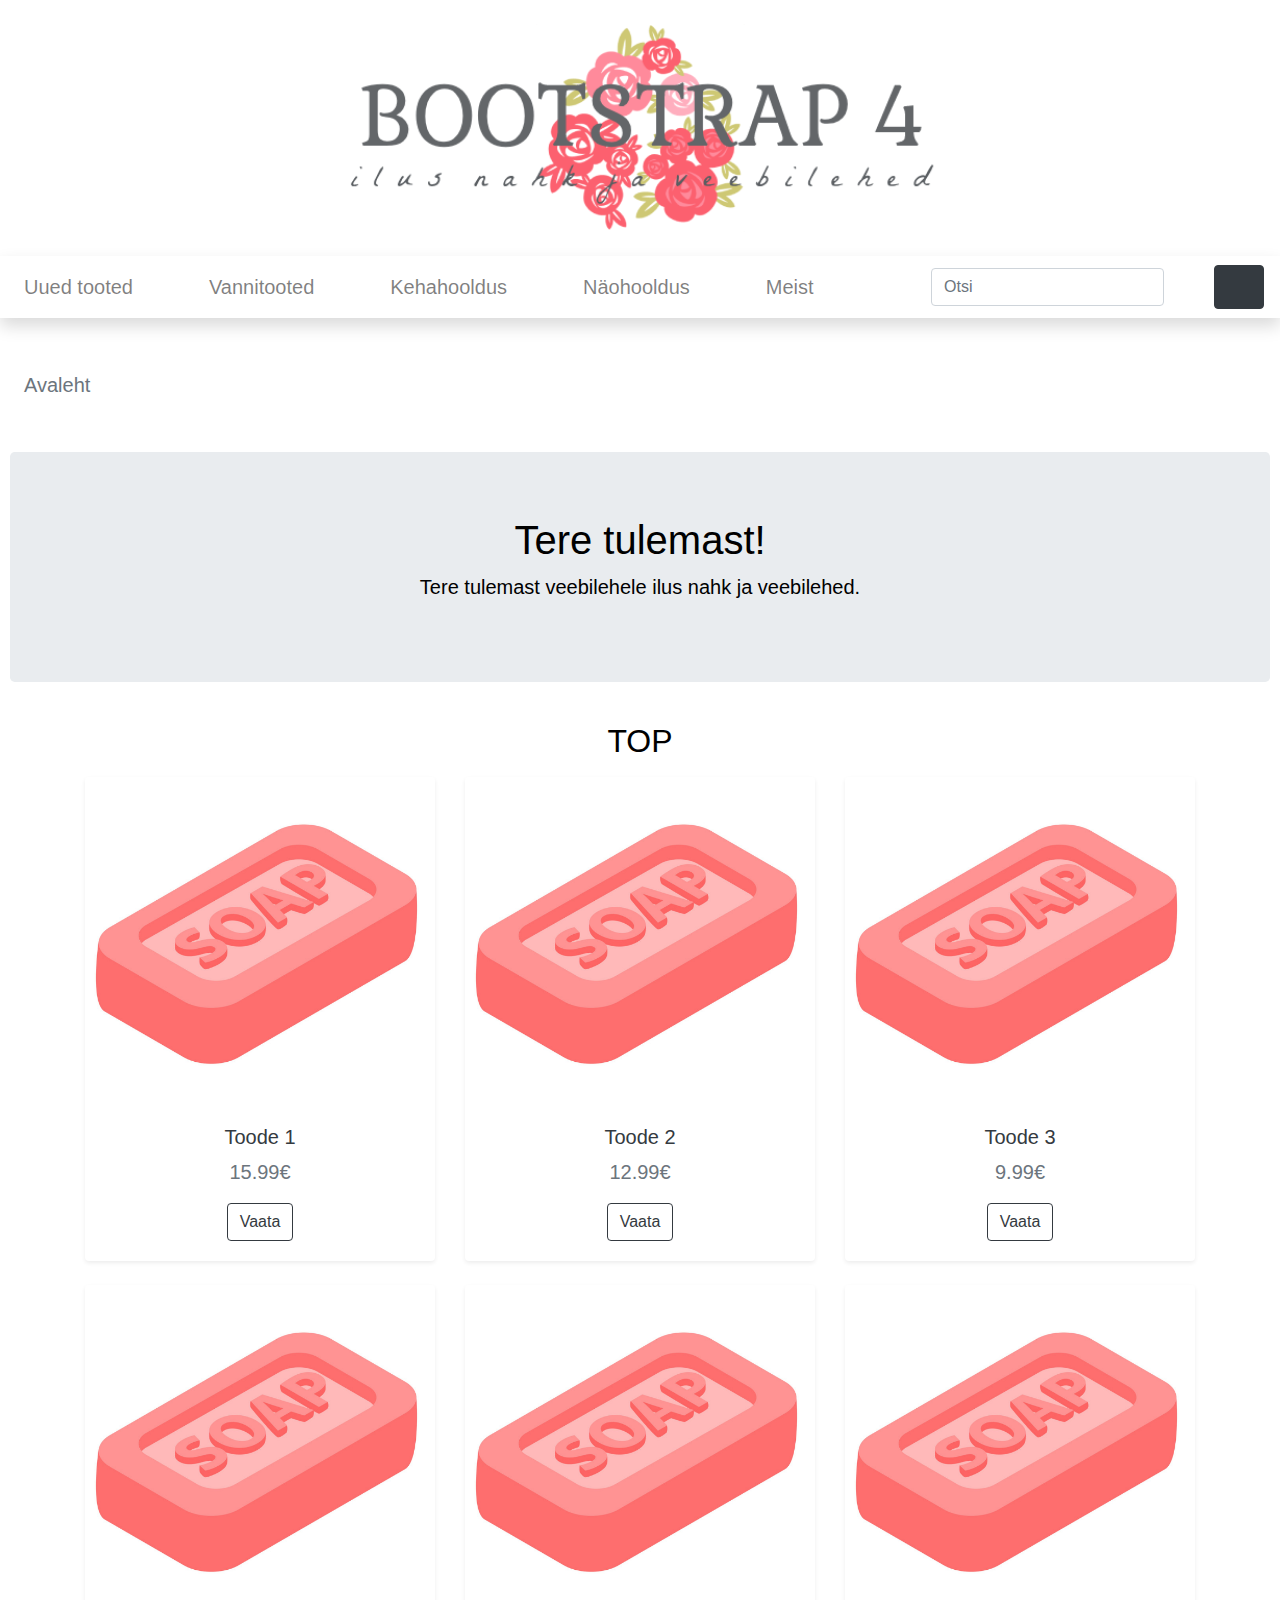
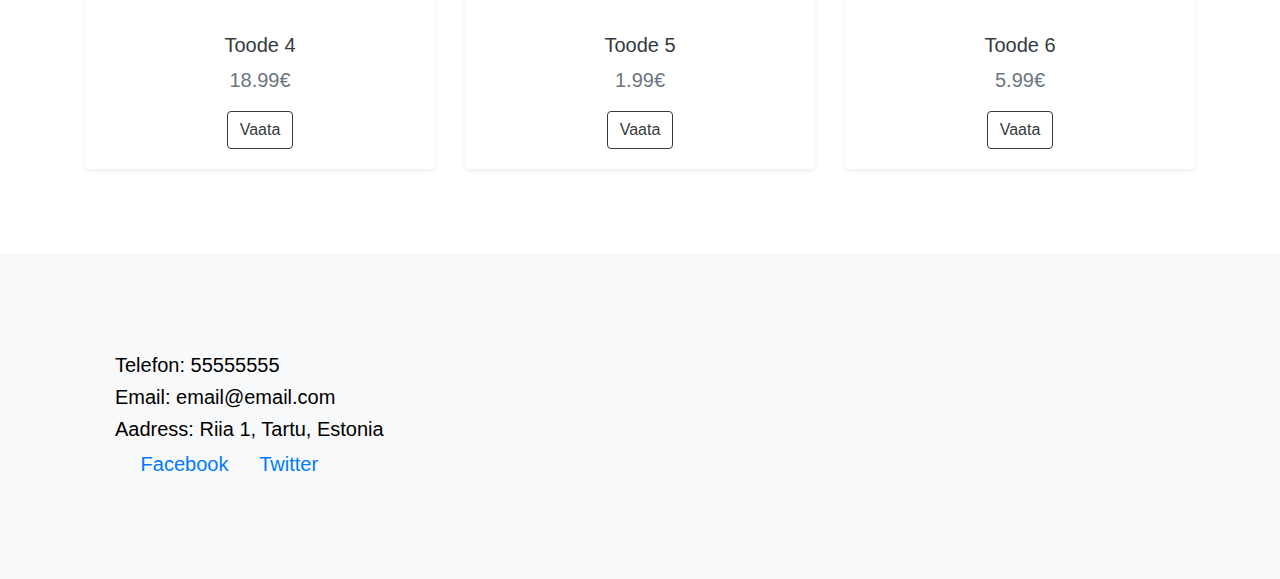
<file: index.html>
<!doctype html>
<html lang="ee">
    <head>
        <meta charset="utf-8">
        <meta http-equiv="X-UA-Compatible" content="IE=edge">
        <meta name="viewport" content="width=device-width, initial-scale=1, shrink-to-fit=no">
        <meta name="description" content=""> 
        <meta name="author" content="">
        <title>Avaleht</title>
        <!-- Bootstrap CSS -->
        <link rel="stylesheet" href="https://stackpath.bootstrapcdn.com/bootstrap/4.3.1/css/bootstrap.min.css" integrity="sha384-ggOyR0iXCbMQv3Xipma34MD+dH/1fQ784/j6cY/iJTQUOhcWr7x9JvoRxT2MZw1T" crossorigin="anonymous"> 
        <!-- minu CSS -->
        <link rel="stylesheet" href="custom.css">
        <!-- ikoonid -->
        <link rel="stylesheet" href="https://cdn.linearicons.com/free/1.0.0/icon-font.min.css">
    </head>
    <body>
        <!-- päis --->
        <header class="py-2">
            <div class="container-fluid">
                <div class="row">
                    <div class="col-lg-12 my-3 text-center"><a href="index.html"><img src="logo2.png" width="50%"></a></div>              
                </div>          
            </div>
        </header>
        <!-- navigatsioon -->
        <nav class="navbar navbar-expand-lg navbar-light bg-white shadow">
            <button class="navbar-toggler" type="button" data-toggle="collapse" data-target="#navbarNavDropdown" aria-controls="navbarNavDropdown" aria-expanded="false" aria-label="Toggle navigation">
                <span class="navbar-toggler-icon"></span>
            </button>
            <div class="collapse navbar-collapse" id="navbarNavDropdown">
                <ul class="navbar-nav mr-auto">
                    <li class="nav-item"><a class="nav-link" href="#">Uued tooted</a></li>
                    <li class="nav-item dropdown">
                        <a class="nav-link" href="#" id="navbarDropdownMenuLink" data-toggle="dropdown" aria-haspopup="true" aria-expanded="false">Vannitooted</a> 
                        <div class="dropdown-menu" aria-labelledby="navbarDropdownMenuLink"> 
                            <a class="dropdown-item" href="#">Vannisoolad</a> 
                            <a class="dropdown-item" href="#">Vannipiimad</a> 
                            <a class="dropdown-item" href="#">Vannipommid</a>
                            <a class="dropdown-item" href="list.html">Seebid ja du&scaron;igeelid</a>
                        </div> 
                    </li> 
                    <li class="nav-item dropdown"> 
                        <a class="nav-link" href="#" id="navbarDropdownMenuLink" data-toggle="dropdown" aria-haspopup="true" aria-expanded="false">Kehahooldus</a> 
                        <div class="dropdown-menu" aria-labelledby="navbarDropdownMenuLink"> 
                            <a class="dropdown-item" href="#">Kehakreemid</a> 
                            <a class="dropdown-item" href="#">Keha&otilde;lid</a> 
                            <a class="dropdown-item" href="#">Kehakoorijad</a> 
                            <a class="dropdown-item" href="#">Deodorandid</a> 
                            <a class="dropdown-item" href="#">K&auml;te ja jalgade hooldus</a>  
                        </div> 
                    </li> 
                    <li class="nav-item dropdown"> 
                        <a class="nav-link" href="#" id="navbarDropdownMenuLink" data-toggle="dropdown" aria-haspopup="true" aria-expanded="false">N&auml;ohooldus</a> 
                        <div class="dropdown-menu" aria-labelledby="navbarDropdownMenuLink"> 
                            <a class="dropdown-item" href="#">Puhastus ja toniseerimine</a> 
                            <a class="dropdown-item" href="#">Niisutus ja toitmine</a> 
                            <a class="dropdown-item" href="#">Koorijad ja maskid</a> 
                        </div> 
                    </li> 
                    <li class="nav-item dropdown"> 
                        <a class="nav-link" href="about.html">Meist</a>  
                    </li> 
                </ul>
                <!-- search -->
                <form class="form-inline my-2 my-lg-0">
                    <input class="form-control mr-sm-2" type="search" placeholder="Otsi" aria-label="Search">
                    <button class="btn btn-outline-white my-2 my-sm-0" type="submit"><svg class="lnr lnr-magnifier"><use xlink:href="#lnr-magnifier"></use></svg></button>
                </form>
            </div>
            <!-- cart -->
            <!--
            <svg class="lnr mt-auto mr-3 my-3 lnr-cart"><use xlink:href="#lnr-cart"></use></svg>
            -->
            <button class="btn btn-dark my-2 my-sm-0" type="submit"><svg class="lnr lnr-cart"><use xlink:href="#lnr-cart"></use></svg></button>
        </nav> 
        <!-- breadcrumb -->
        <section>
            <nav aria-label="breadcrumb">
                <ol class="breadcrumb bg-white my-2 ml-2">
                    <!-- это иконка с домиком, но у меня не получилось её выровнять нормально
                    <li class="breadcrumb-item active" aria-current="page"><button class="btn btn-link btn-lg my-2 my-sm-0" type="submit"><svg class="lnr lnr-home"><use xlink:href="#lnr-home"></use></svg></button></li>
                    -->
                    <li class="breadcrumb-item active" aria-current="page">Avaleht</li>
                </ol>
            </nav>  
        </section>
        <!-- jumbotron --->
        <section>
            <div class="jumbotron">
                <div class="container">
                    <h1>Tere tulemast!</h1>
                    <p>Tere tulemast veebilehele ilus nahk ja veebilehed.</p>
                </div>
            </div>
        </section>
        <!-- tooted --->
        <section>
            <div class="container">
                <h2 class="h mb-3">TOP</h2>
                <div class="row"> 
                    <div class="col-md-4 mb-4"> 
                        <div class="card shadow-sm border-0 h-100 text-center"><a href="#"><img src="soap.png" alt="" class="card-img-top"></a> 
                            <div class="card-body"> 
                                <h5> <a href="#" class="text-dark">Toode 1</a></h5>
                                <p class="text-muted card-text"> 15.99&#8364;</p> 
                                <a role="button" href="#" class="btn btn-outline-dark">Vaata</a>
                            </div> 
                        </div> 
                    </div> 
                    <div class="col-md-4 mb-4"> 
                        <div class="card shadow-sm border-0 h-100 text-center"><a href="#"><img src="soap.png" alt="" class="card-img-top"></a> 
                            <div class="card-body"> 
                                <h5> <a href="#" class="text-dark">Toode 2</a></h5>
                                <p class="text-muted card-text"> 12.99&#8364;</p> 
                                <a role="button" href="#" class="btn btn-outline-dark">Vaata</a>
                            </div> 
                        </div> 
                    </div> 
                    <div class="col-md-4 mb-4"> 
                        <div class="card shadow-sm border-0 h-100 text-center"><a href="#"><img src="soap.png" alt="" class="card-img-top"></a> 
                            <div class="card-body"> 
                                <h5> <a href="#" class="text-dark">Toode 3</a></h5>
                                <p class="text-muted card-text"> 9.99&#8364;</p> 
                                <a role="button" href="#" class="btn btn-outline-dark">Vaata</a>
                            </div> 
                        </div> 
                    </div> 
                    <div class="col-md-4 mb-4"> 
                        <div class="card shadow-sm border-0 h-100 text-center"><a href="#"><img src="soap.png" alt="" class="card-img-top"></a> 
                            <div class="card-body"> 
                                <h5> <a href="#" class="text-dark">Toode 4</a></h5>
                                <p class="text-muted card-text"> 18.99&#8364;</p> 
                                <a role="button" href="#" class="btn btn-outline-dark">Vaata</a>
                            </div> 
                        </div> 
                    </div> 
                    <div class="col-md-4 mb-4"> 
                        <div class="card shadow-sm border-0 h-100 text-center"><a href="#"><img src="soap.png" alt="" class="card-img-top"></a> 
                            <div class="card-body"> 
                                <h5> <a href="#" class="text-dark">Toode 5</a></h5>
                                <p class="text-muted card-text"> 1.99&#8364;</p> 
                                <a role="button" href="#" class="btn btn-outline-dark">Vaata</a>
                            </div> 
                        </div> 
                    </div>
                    <div class="col-md-4 mb-4"> 
                        <div class="card shadow-sm border-0 h-100 text-center"><a href="#"><img src="soap.png" alt="" class="card-img-top"></a> 
                            <div class="card-body"> 
                                <h5> <a href="#" class="text-dark">Toode 6</a></h5>
                                <p class="text-muted card-text"> 5.99&#8364;</p> 
                                <a role="button" href="#" class="btn btn-outline-dark">Vaata</a>
                            </div> 
                        </div> 
                    </div> 
                </div>
            </div>
        </section>   
        <!-- jalus --->
        <footer class="bg-light">
            <div class="container-fluid text-center text-lg-left">
                <div class="row">
                    <div class="col-lg-12">
                        <h5>Telefon: 55555555</h5>
                        <h5>Email: email@email.com</h5>
                        <h5>Aadress: Riia 1, Tartu, Estonia</h5>
                        <span class="lnr lnr-unlink"></span> <a href="facebook.com">Facebook</a>
                        <span class="lnr lnr-unlink"></span> <a href="twitter.com">Twitter</a>
                    </div>
                </div>
            </div>
        </footer>       
        <!-- jQuery, Popper.js, Bootstrap JS -->
        <script src="https://code.jquery.com/jquery-3.3.1.slim.min.js" integrity="sha384-q8i/X+965DzO0rT7abK41JStQIAqVgRVzpbzo5smXKp4YfRvH+8abtTE1Pi6jizo" crossorigin="anonymous"></script>
        <script src="https://cdnjs.cloudflare.com/ajax/libs/popper.js/1.14.7/umd/popper.min.js" integrity="sha384-UO2eT0CpHqdSJQ6hJty5KVphtPhzWj9WO1clHTMGa3JDZwrnQq4sF86dIHNDz0W1" crossorigin="anonymous"></script>
        <script src="https://stackpath.bootstrapcdn.com/bootstrap/4.3.1/js/bootstrap.min.js" integrity="sha384-JjSmVgyd0p3pXB1rRibZUAYoIIy6OrQ6VrjIEaFf/nJGzIxFDsf4x0xIM+B07jRM" crossorigin="anonymous"></script>
        <script src="https://cdn.linearicons.com/free/1.0.0/svgembedder.min.js"></script>
  </body>
</html>
</file>
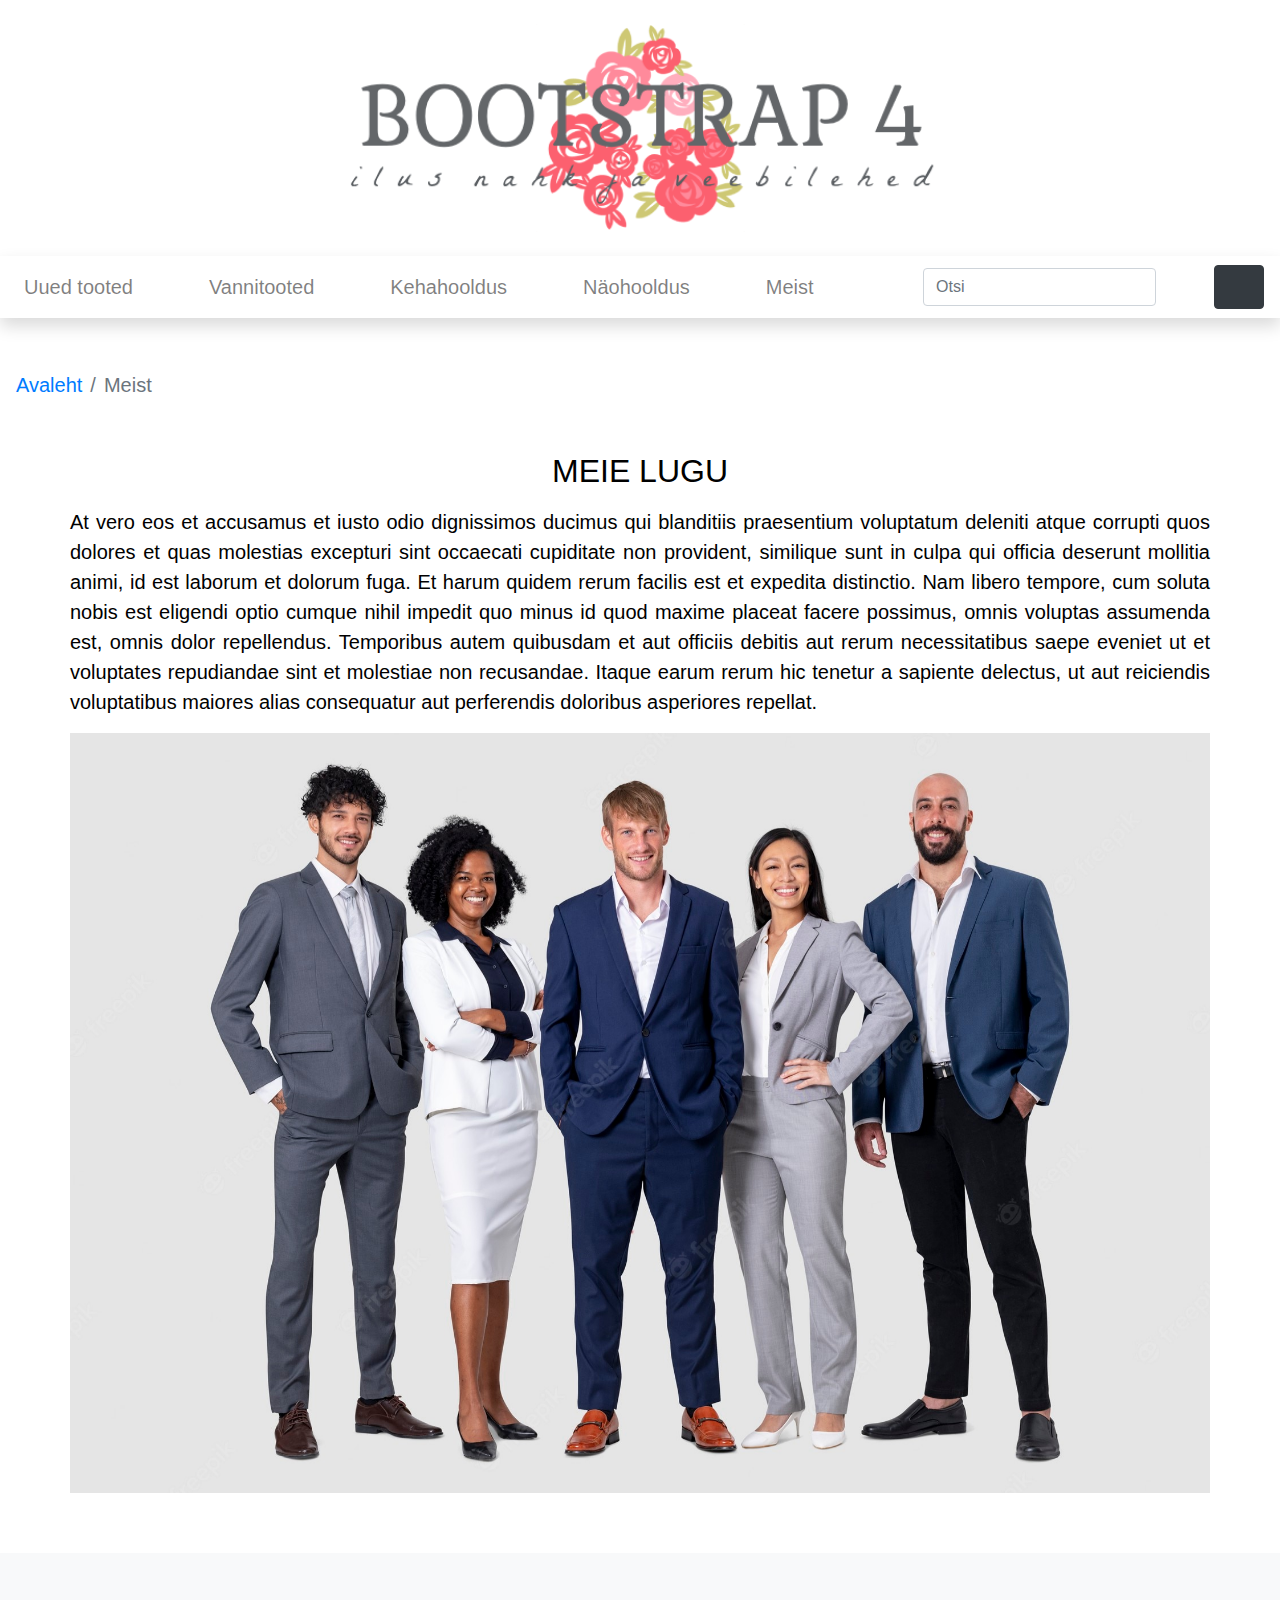
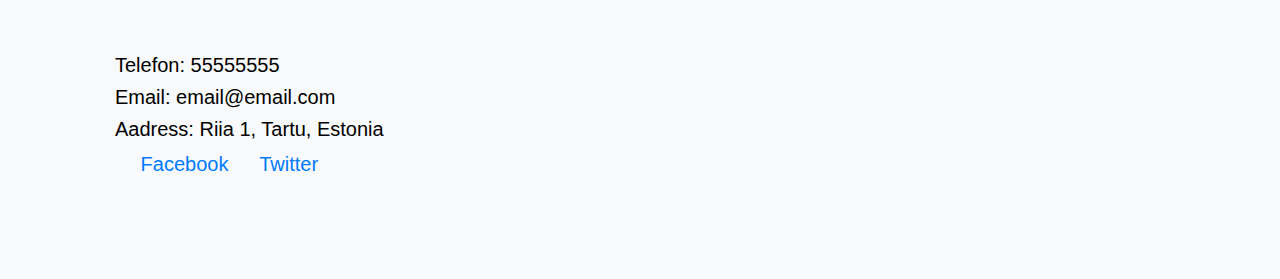
<file: about.html>
<!doctype html>
<html lang="ee">
    <head>
        <meta charset="utf-8">
        <meta http-equiv="X-UA-Compatible" content="IE=edge">
        <meta name="viewport" content="width=device-width, initial-scale=1, shrink-to-fit=no">
        <meta name="description" content=""> 
        <meta name="author" content="">
        <title>Meist</title>
        <!-- Bootstrap CSS -->
        <link rel="stylesheet" href="https://stackpath.bootstrapcdn.com/bootstrap/4.3.1/css/bootstrap.min.css" integrity="sha384-ggOyR0iXCbMQv3Xipma34MD+dH/1fQ784/j6cY/iJTQUOhcWr7x9JvoRxT2MZw1T" crossorigin="anonymous"> 
        <!-- minu CSS -->
        <link rel="stylesheet" href="custom.css">
        <!-- ikoonid -->
        <link rel="stylesheet" href="https://cdn.linearicons.com/free/1.0.0/icon-font.min.css">
    </head>
    <body>
        <!-- päis -->
        <header class="py-2">
            <div class="container-fluid">
                <div class="row">
                    <div class="col-lg-12 my-3 text-center"><img src="logo2.png" width="50%"></div>              
                </div>          
            </div>
        </header>
        <!-- navigatsioon -->
        <nav class="navbar navbar-expand-lg navbar-light bg-white shadow">
            <button class="navbar-toggler" type="button" data-toggle="collapse" data-target="#navbarNavDropdown" aria-controls="navbarNavDropdown" aria-expanded="false" aria-label="Toggle navigation">
                <span class="navbar-toggler-icon"></span>
            </button>
            <div class="collapse navbar-collapse" id="navbarNavDropdown">
                <ul class="navbar-nav mr-auto">
                    <li class="nav-item"><a class="nav-link" href="#">Uued tooted</a></li>
                    <li class="nav-item dropdown">
                        <a class="nav-link" href="#" id="navbarDropdownMenuLink" data-toggle="dropdown" aria-haspopup="true" aria-expanded="false">Vannitooted</a> 
                        <div class="dropdown-menu" aria-labelledby="navbarDropdownMenuLink"> 
                            <a class="dropdown-item" href="#">Vannisoolad</a> 
                            <a class="dropdown-item" href="#">Vannipiimad</a> 
                            <a class="dropdown-item" href="#">Vannipommid</a>
                            <a class="dropdown-item" href="list.html">Seebid ja du&scaron;igeelid</a>
                        </div> 
                    </li> 
                    <li class="nav-item dropdown"> 
                        <a class="nav-link" href="#" id="navbarDropdownMenuLink" data-toggle="dropdown" aria-haspopup="true" aria-expanded="false">Kehahooldus</a> 
                        <div class="dropdown-menu" aria-labelledby="navbarDropdownMenuLink"> 
                            <a class="dropdown-item" href="#">Kehakreemid</a> 
                            <a class="dropdown-item" href="#">Keha&otilde;lid</a> 
                            <a class="dropdown-item" href="#">Kehakoorijad</a> 
                            <a class="dropdown-item" href="#">Deodorandid</a> 
                            <a class="dropdown-item" href="#">K&auml;te ja jalgade hooldus</a>  
                        </div> 
                    </li> 
                    <li class="nav-item dropdown"> 
                        <a class="nav-link" href="#" id="navbarDropdownMenuLink" data-toggle="dropdown" aria-haspopup="true" aria-expanded="false">N&auml;ohooldus</a> 
                        <div class="dropdown-menu" aria-labelledby="navbarDropdownMenuLink"> 
                            <a class="dropdown-item" href="#">Puhastus ja toniseerimine</a> 
                            <a class="dropdown-item" href="#">Niisutus ja toitmine</a> 
                            <a class="dropdown-item" href="#">Koorijad ja maskid</a> 
                        </div> 
                    </li> 
                    <li class="nav-item dropdown"> 
                        <a class="nav-link" href="about.html">Meist</a>  
                    </li>
                </ul>
                <!-- search -->
                <form class="form-inline m-2 my-lg-0">
                    <input class="form-control mr-sm-2" type="search" placeholder="Otsi" aria-label="Search">
                    <button class="btn btn-outline-white my-2 my-sm-0" type="submit"><svg class="lnr lnr-magnifier"><use xlink:href="#lnr-magnifier"></use></svg></button>
                </form>
            </div>
            <!-- cart -->
            <a href="cart.html"><button class="btn btn-dark my-2 my-sm-0" type="submit"><svg class="lnr lnr-cart"><use xlink:href="#lnr-cart"></use></svg></button></a>
        </nav> 
        <section>
            <!-- breadcrumb -->
            <nav aria-label="breadcrumb" >
                <ol class="breadcrumb bg-white my-2">
                    <li class="breadcrumb-item"><a href="index.html">Avaleht</a></li>
                    <li class="breadcrumb-item active">Meist</li>
                </ol>
            </nav>
        </section>

        <!-- Meist -->
        <section>
            <div class="container">
                <h2 class="h mb-3">MEIE LUGU</h2>
                <div class="row bg-faded">
                    <div class="text-justify">
                        <p>At vero eos et accusamus et iusto odio dignissimos ducimus qui blanditiis praesentium voluptatum deleniti atque corrupti quos dolores et quas molestias excepturi sint occaecati cupiditate non provident, similique sunt in culpa qui officia deserunt mollitia animi, id est laborum et dolorum fuga. Et harum quidem rerum facilis est et expedita distinctio. Nam libero tempore, cum soluta nobis est eligendi optio cumque nihil impedit quo minus id quod maxime placeat facere possimus, omnis voluptas assumenda est, omnis dolor repellendus. Temporibus autem quibusdam et aut officiis debitis aut rerum necessitatibus saepe eveniet ut et voluptates repudiandae sint et molestiae non recusandae. Itaque earum rerum hic tenetur a sapiente delectus, ut aut reiciendis voluptatibus maiores alias consequatur aut perferendis doloribus asperiores repellat.</p>
                        <div id="carousel" class="carousel slide" data-ride="carousel">
                            <div class="carousel-inner img-fluid mx-auto d-block">
                              <div class="carousel-item active">
                                <img class="d-block w-100" src="people.jpg" alt="First slide">
                              </div>
                              <div class="carousel-item">
                                <img class="d-block w-100" src="working.jpg" alt="Second slide">
                              </div>
                              <div class="carousel-item">
                                <img class="d-block w-100" src="thinking.jpg" alt="Third slide">
                              </div>
                            </div>
                          </div>
                    </div>
                </div>
            </div>
        </section>
        
       <!-- jalus --->
       <footer class="bg-light">
            <div class="container-fluid text-center text-lg-left">
                <div class="row">
                    <div class="col-lg-12">
                        <h5>Telefon: 55555555</h5>
                        <h5>Email: email@email.com</h5>
                        <h5>Aadress: Riia 1, Tartu, Estonia</h5>
                        <span class="lnr lnr-unlink"></span> <a href="facebook.com">Facebook</a>
                        <span class="lnr lnr-unlink"></span> <a href="twitter.com">Twitter</a>
                    </div>
                </div>
            </div>
        </footer>      
        <!-- jQuery, Popper.js, Bootstrap JS -->
        <script src="https://code.jquery.com/jquery-3.3.1.slim.min.js" integrity="sha384-q8i/X+965DzO0rT7abK41JStQIAqVgRVzpbzo5smXKp4YfRvH+8abtTE1Pi6jizo" crossorigin="anonymous"></script>
        <script src="https://cdnjs.cloudflare.com/ajax/libs/popper.js/1.14.7/umd/popper.min.js" integrity="sha384-UO2eT0CpHqdSJQ6hJty5KVphtPhzWj9WO1clHTMGa3JDZwrnQq4sF86dIHNDz0W1" crossorigin="anonymous"></script>
        <script src="https://stackpath.bootstrapcdn.com/bootstrap/4.3.1/js/bootstrap.min.js" integrity="sha384-JjSmVgyd0p3pXB1rRibZUAYoIIy6OrQ6VrjIEaFf/nJGzIxFDsf4x0xIM+B07jRM" crossorigin="anonymous"></script>
        <script src="https://cdn.linearicons.com/free/1.0.0/svgembedder.min.js"></script>
    </body>
</html>
</file>
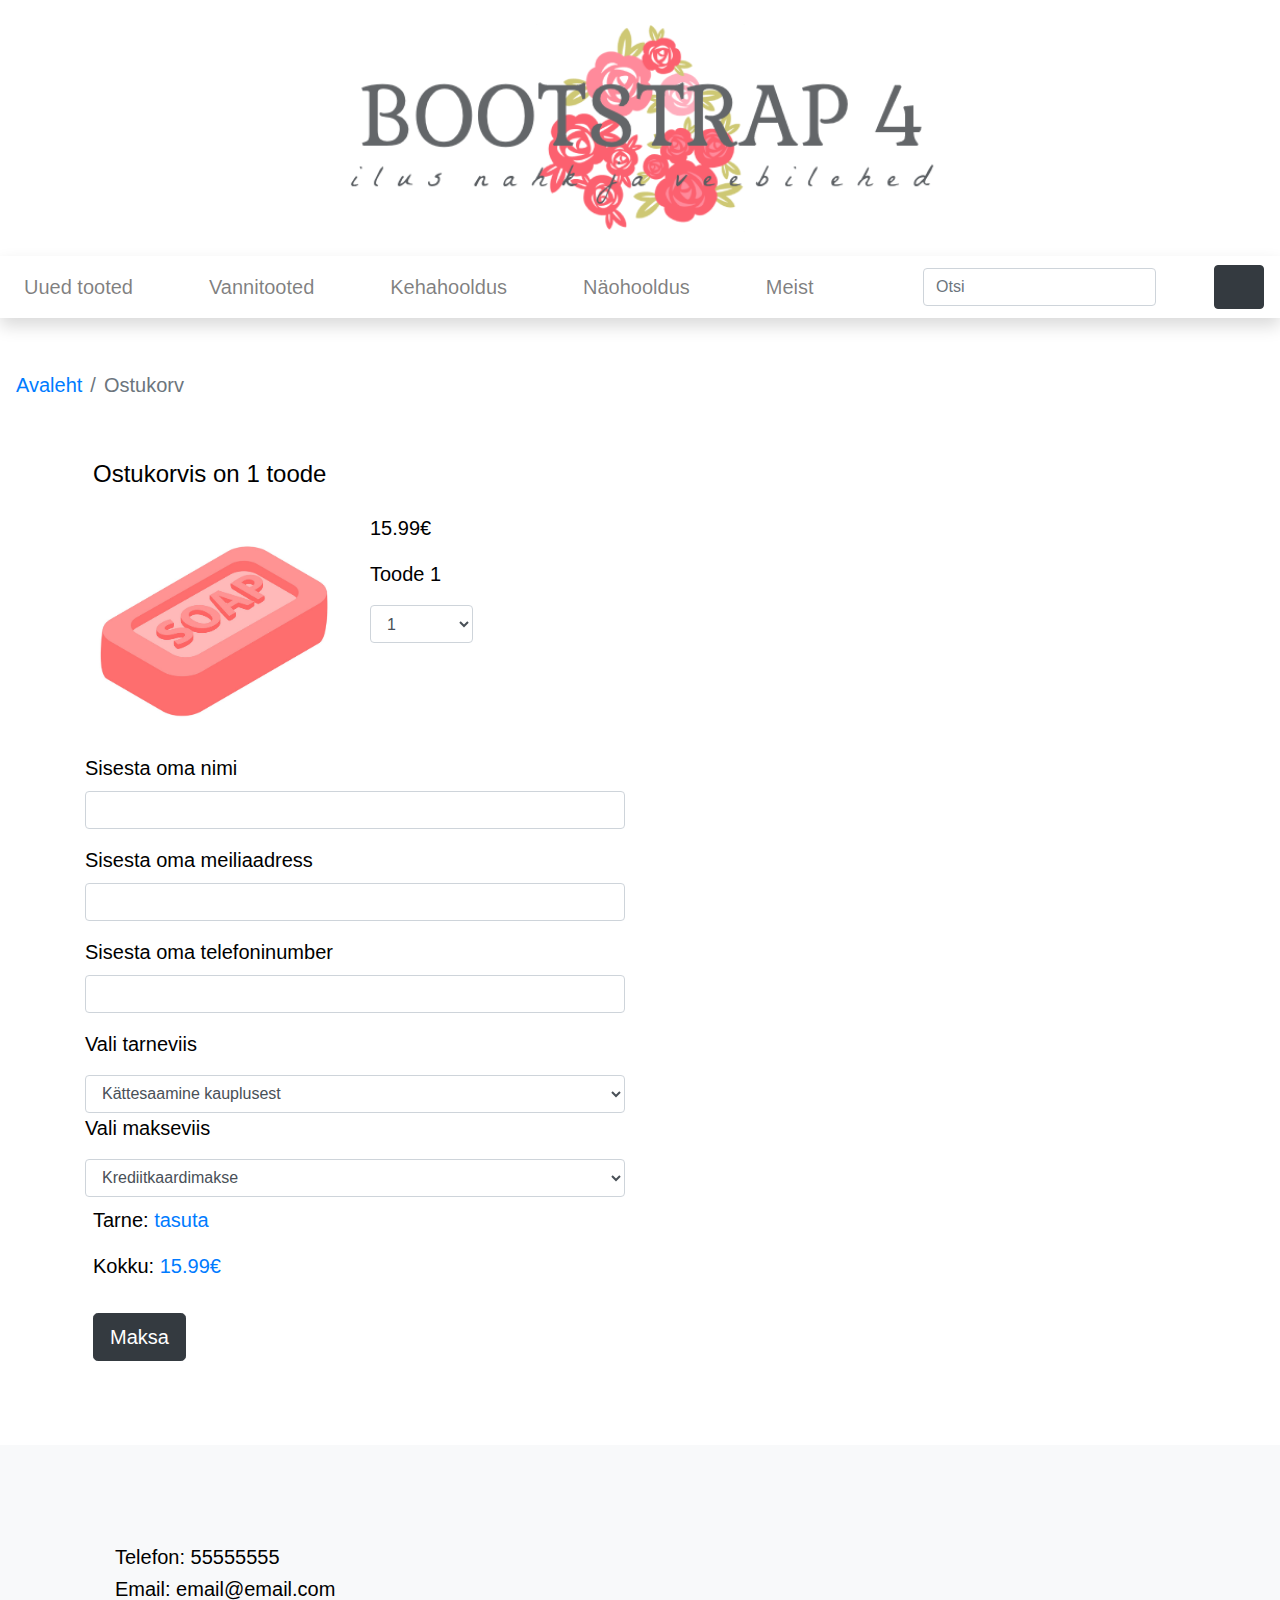
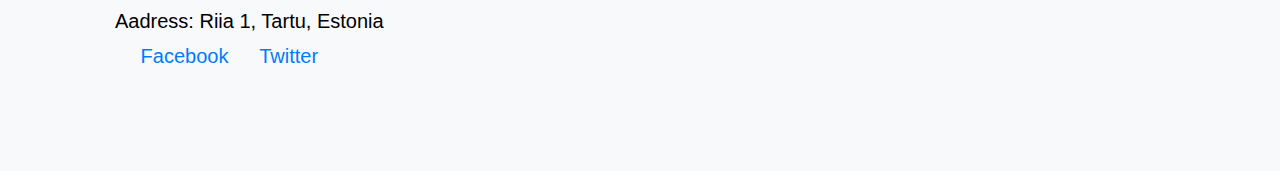
<file: cart.html>
<!doctype html>
<html lang="ee">
    <head>
        <meta charset="utf-8">
        <meta http-equiv="X-UA-Compatible" content="IE=edge">
        <meta name="viewport" content="width=device-width, initial-scale=1, shrink-to-fit=no">
        <meta name="description" content=""> 
        <meta name="author" content="">
        <title>Ostukorv</title>
        <!-- Bootstrap CSS -->
        <link rel="stylesheet" href="https://stackpath.bootstrapcdn.com/bootstrap/4.3.1/css/bootstrap.min.css" integrity="sha384-ggOyR0iXCbMQv3Xipma34MD+dH/1fQ784/j6cY/iJTQUOhcWr7x9JvoRxT2MZw1T" crossorigin="anonymous"> 
        <!-- minu CSS -->
        <link rel="stylesheet" href="custom.css">
        <!-- ikoonid -->
        <link rel="stylesheet" href="https://cdn.linearicons.com/free/1.0.0/icon-font.min.css">
    </head>
    <body>
        <!-- päis -->
        <header class="py-2">
            <div class="container-fluid">
                <div class="row">
                    <div class="col-lg-12 my-3 text-center"><img src="logo2.png" width="50%"></div>              
                </div>          
            </div>
        </header>
        <!-- navigatsioon -->
        <nav class="navbar navbar-expand-lg navbar-light bg-white shadow">
            <button class="navbar-toggler" type="button" data-toggle="collapse" data-target="#navbarNavDropdown" aria-controls="navbarNavDropdown" aria-expanded="false" aria-label="Toggle navigation">
                <span class="navbar-toggler-icon"></span>
            </button>
            <div class="collapse navbar-collapse" id="navbarNavDropdown">
                <ul class="navbar-nav mr-auto">
                    <li class="nav-item"><a class="nav-link" href="#">Uued tooted</a></li>
                    <li class="nav-item dropdown">
                        <a class="nav-link" href="#" id="navbarDropdownMenuLink" data-toggle="dropdown" aria-haspopup="true" aria-expanded="false">Vannitooted</a> 
                        <div class="dropdown-menu" aria-labelledby="navbarDropdownMenuLink"> 
                            <a class="dropdown-item" href="#">Vannisoolad</a> 
                            <a class="dropdown-item" href="#">Vannipiimad</a> 
                            <a class="dropdown-item" href="#">Vannipommid</a>
                            <a class="dropdown-item" href="list.html">Seebid ja du&scaron;igeelid</a>
                        </div> 
                    </li> 
                    <li class="nav-item dropdown"> 
                        <a class="nav-link" href="#" id="navbarDropdownMenuLink" data-toggle="dropdown" aria-haspopup="true" aria-expanded="false">Kehahooldus</a> 
                        <div class="dropdown-menu" aria-labelledby="navbarDropdownMenuLink"> 
                            <a class="dropdown-item" href="#">Kehakreemid</a> 
                            <a class="dropdown-item" href="#">Keha&otilde;lid</a> 
                            <a class="dropdown-item" href="#">Kehakoorijad</a> 
                            <a class="dropdown-item" href="#">Deodorandid</a> 
                            <a class="dropdown-item" href="#">K&auml;te ja jalgade hooldus</a>  
                        </div> 
                    </li> 
                    <li class="nav-item dropdown"> 
                        <a class="nav-link" href="#" id="navbarDropdownMenuLink" data-toggle="dropdown" aria-haspopup="true" aria-expanded="false">N&auml;ohooldus</a> 
                        <div class="dropdown-menu" aria-labelledby="navbarDropdownMenuLink"> 
                            <a class="dropdown-item" href="#">Puhastus ja toniseerimine</a> 
                            <a class="dropdown-item" href="#">Niisutus ja toitmine</a> 
                            <a class="dropdown-item" href="#">Koorijad ja maskid</a> 
                        </div> 
                    </li> 
                    <li class="nav-item dropdown"> 
                        <a class="nav-link" href="about.html">Meist</a>  
                    </li> 
                </ul>
                <!-- search -->
                <form class="form-inline m-2 my-lg-0">
                    <input class="form-control mr-sm-2" type="search" placeholder="Otsi" aria-label="Search">
                    <button class="btn btn-outline-white my-2 my-sm-0" type="submit"><svg class="lnr lnr-magnifier"><use xlink:href="#lnr-magnifier"></use></svg></button>
                </form>
            </div>
            <!-- cart -->
            <a href="cart.html"><button class="btn btn-dark my-2 my-sm-0" type="submit"><svg class="lnr lnr-cart"><use xlink:href="#lnr-cart"></use></svg></button></a>
        </nav> 
        <section>
            <!-- breadcrumb -->
            <nav aria-label="breadcrumb" >
                <ol class="breadcrumb bg-white my-2">
                    <li class="breadcrumb-item"><a href="index.html">Avaleht</a></li>
                    <li class="breadcrumb-item active">Ostukorv</li>
                </ol>
            </nav>
        </section>
        <!-- ostukorv -->
        <section>
            <div class="container">
                <div class="row">
                    <div class="col-lg-6">
                        <div class="mb-auto p-2"><h4>Ostukorvis on 1 toode</h4></div>    
                        <div class="mb-auto p-2 row">
                            <div class="col-lg-6">
                                <img src="soap.png" width="100%">
                            </div>
                            <div class="col-lg-6">
                                <p>15.99&#8364;</p>
                                <p>Toode 1</p>
                                    <select class="form-control col-lg-5 form-sm" id="kogus">
                                        <option>0</option>
                                        <option selected="selected">1</option>
                                        <option>2</option>
                                        <option>3</option>
                                    </select>
                                <br/>
                            </div>            
                        </div>
                        <div class="form-group">
                            <label for="name">Sisesta oma nimi</label>
                            <input type="name" class="form-control" id="name">
                        </div> 
                        <div class="form-group">
                            <label for="email">Sisesta oma meiliaadress</label>
                            <input type="email" class="form-control" id="email">
                        </div>
                        <div class="form-group">
                            <label for="number">Sisesta oma telefoninumber</label>
                            <input type="number" class="form-control" id="number">
                        </div>  
                        <p>Vali tarneviis</p>
                            <select class="form-control" id="tarneviis">
                                <option>Kättesaamine Ujula konsumi pakiautomaadist</option>
                                <option selected="selected">Kättesaamine kauplusest</option>
                            </select>
                        <p>Vali makseviis</p>
                            <select class="form-control" id="makseviis">
                                <option>Maksekorraldus internetipangas</option>
                                <option selected="selected">Krediitkaardimakse</option>
                            </select>
                        <div class="p-2">
                            <p>Tarne: <span class="text-primary">tasuta</span></p>
                            <p>Kokku: <span class="text-primary">15.99&#8364;</span></p>
                        </div>
                        <div class="p-2 mx-auto">
                            <a href="kinnitus.html" class="btn btn-dark btn-lg mb-3">Maksa</a>
                        </div>
                    </div>          
                </div>   
            </div>
        </section>
       <!-- jalus --->
       <footer class="bg-light">
            <div class="container-fluid text-center text-lg-left">
                <div class="row">
                    <div class="col-lg-12">
                        <h5>Telefon: 55555555</h5>
                        <h5>Email: email@email.com</h5>
                        <h5>Aadress: Riia 1, Tartu, Estonia</h5>
                        <span class="lnr lnr-unlink"></span> <a href="facebook.com">Facebook</a>
                        <span class="lnr lnr-unlink"></span> <a href="twitter.com">Twitter</a>
                    </div>
                </div>
            </div>
        </footer>      
        <!-- jQuery, Popper.js, Bootstrap JS -->
        <script src="https://code.jquery.com/jquery-3.3.1.slim.min.js" integrity="sha384-q8i/X+965DzO0rT7abK41JStQIAqVgRVzpbzo5smXKp4YfRvH+8abtTE1Pi6jizo" crossorigin="anonymous"></script>
        <script src="https://cdnjs.cloudflare.com/ajax/libs/popper.js/1.14.7/umd/popper.min.js" integrity="sha384-UO2eT0CpHqdSJQ6hJty5KVphtPhzWj9WO1clHTMGa3JDZwrnQq4sF86dIHNDz0W1" crossorigin="anonymous"></script>
        <script src="https://stackpath.bootstrapcdn.com/bootstrap/4.3.1/js/bootstrap.min.js" integrity="sha384-JjSmVgyd0p3pXB1rRibZUAYoIIy6OrQ6VrjIEaFf/nJGzIxFDsf4x0xIM+B07jRM" crossorigin="anonymous"></script>
        <script src="https://cdn.linearicons.com/free/1.0.0/svgembedder.min.js"></script>
    </body>
</html>
</file>
<file: custom.css>
.lnr {
    display: inline-block;
    fill: currentColor;
    width: 1em;
    height: 1em;
    vertical-align: -0.05em;
    stroke-width: 2;
}

.lnr-cart {
    width: 1.5em;
    height: 1.5em;
}

.lnr-magnifier {
    color: #000000;   
}

.navbar-nav li {
    margin-right: 3em;
}

section {
    margin-top: 40px;
}

.h {
    text-align: center;
}

.card-body {
    align-content: center;
}

footer {
    margin-top: 60px;
    padding: 5em;
}

.jumbotron {
    min-width: 585px;
    display: flex;
    justify-content: center;
    margin: 10px 10px 10px 10px;
    text-align: center;
}

body {
    font-size: 20px;
    font-family: sans-serif;
    color: black;
  }
</file>
